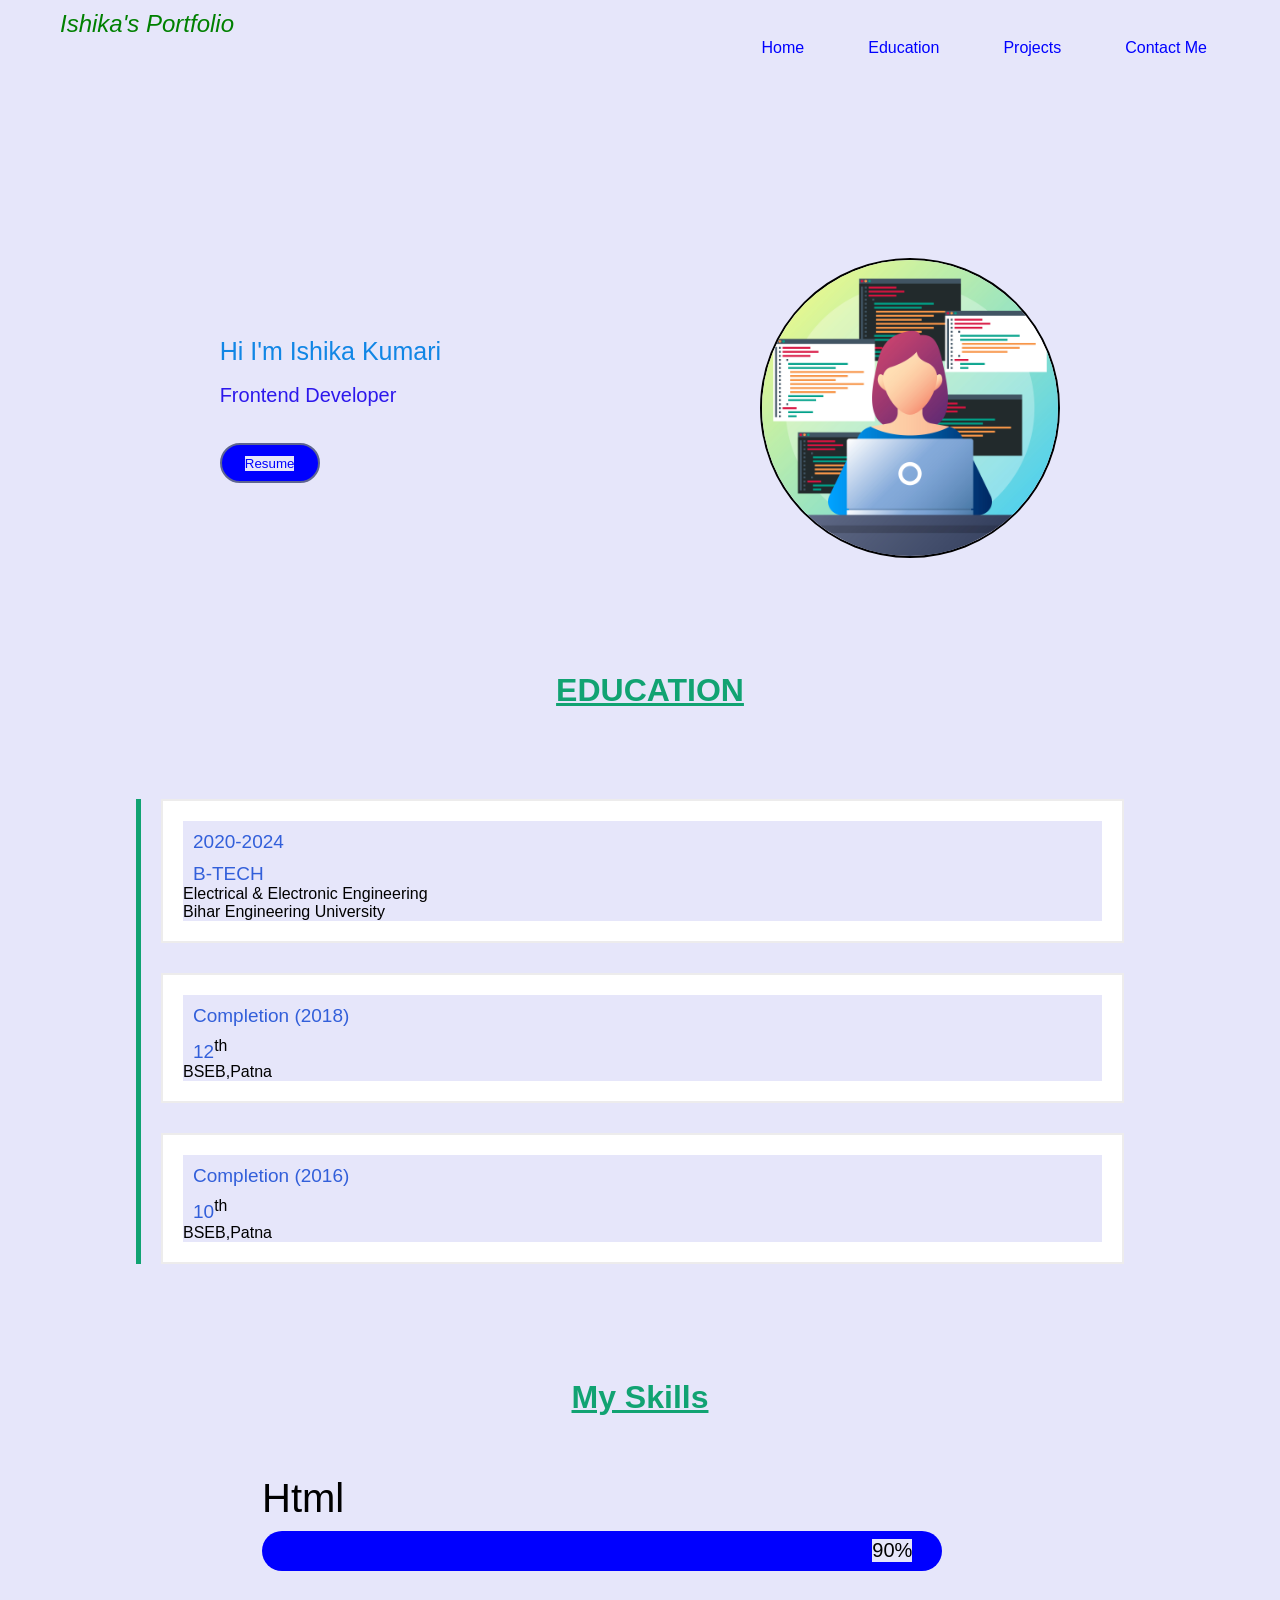
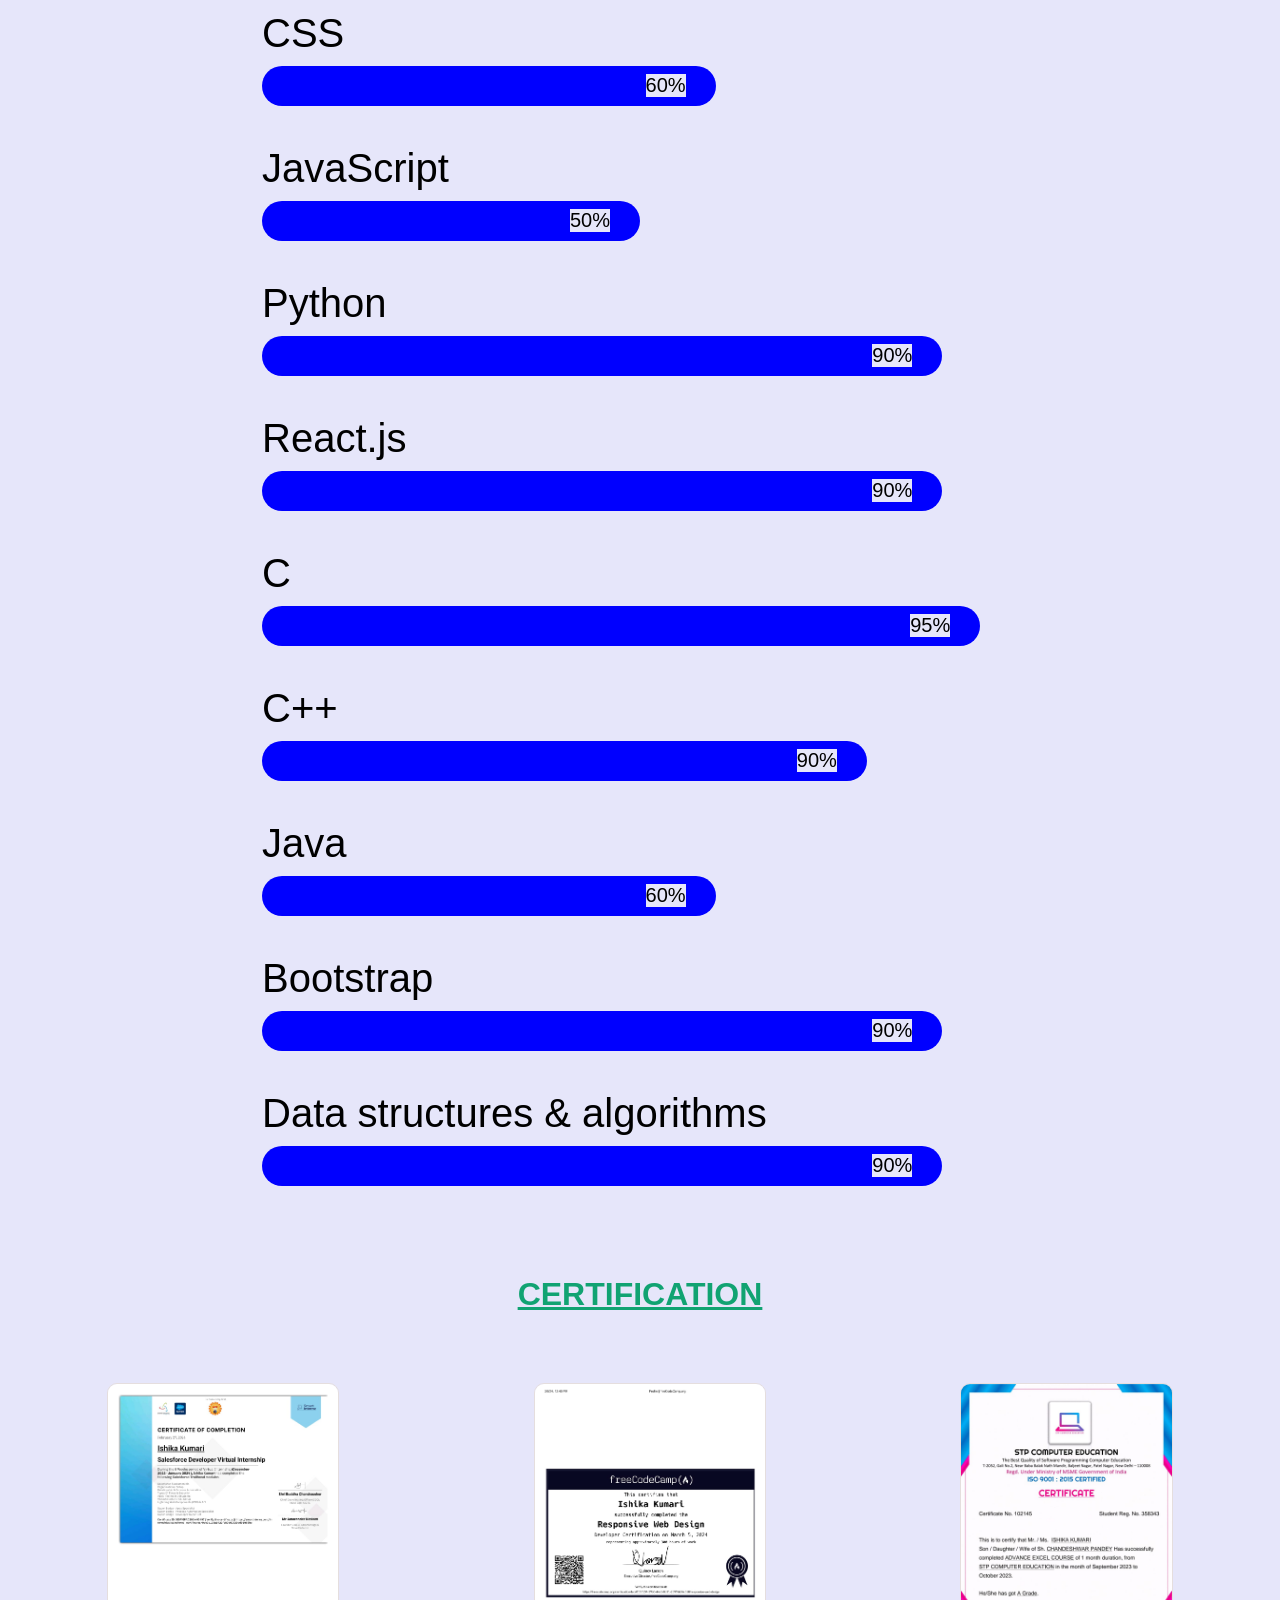
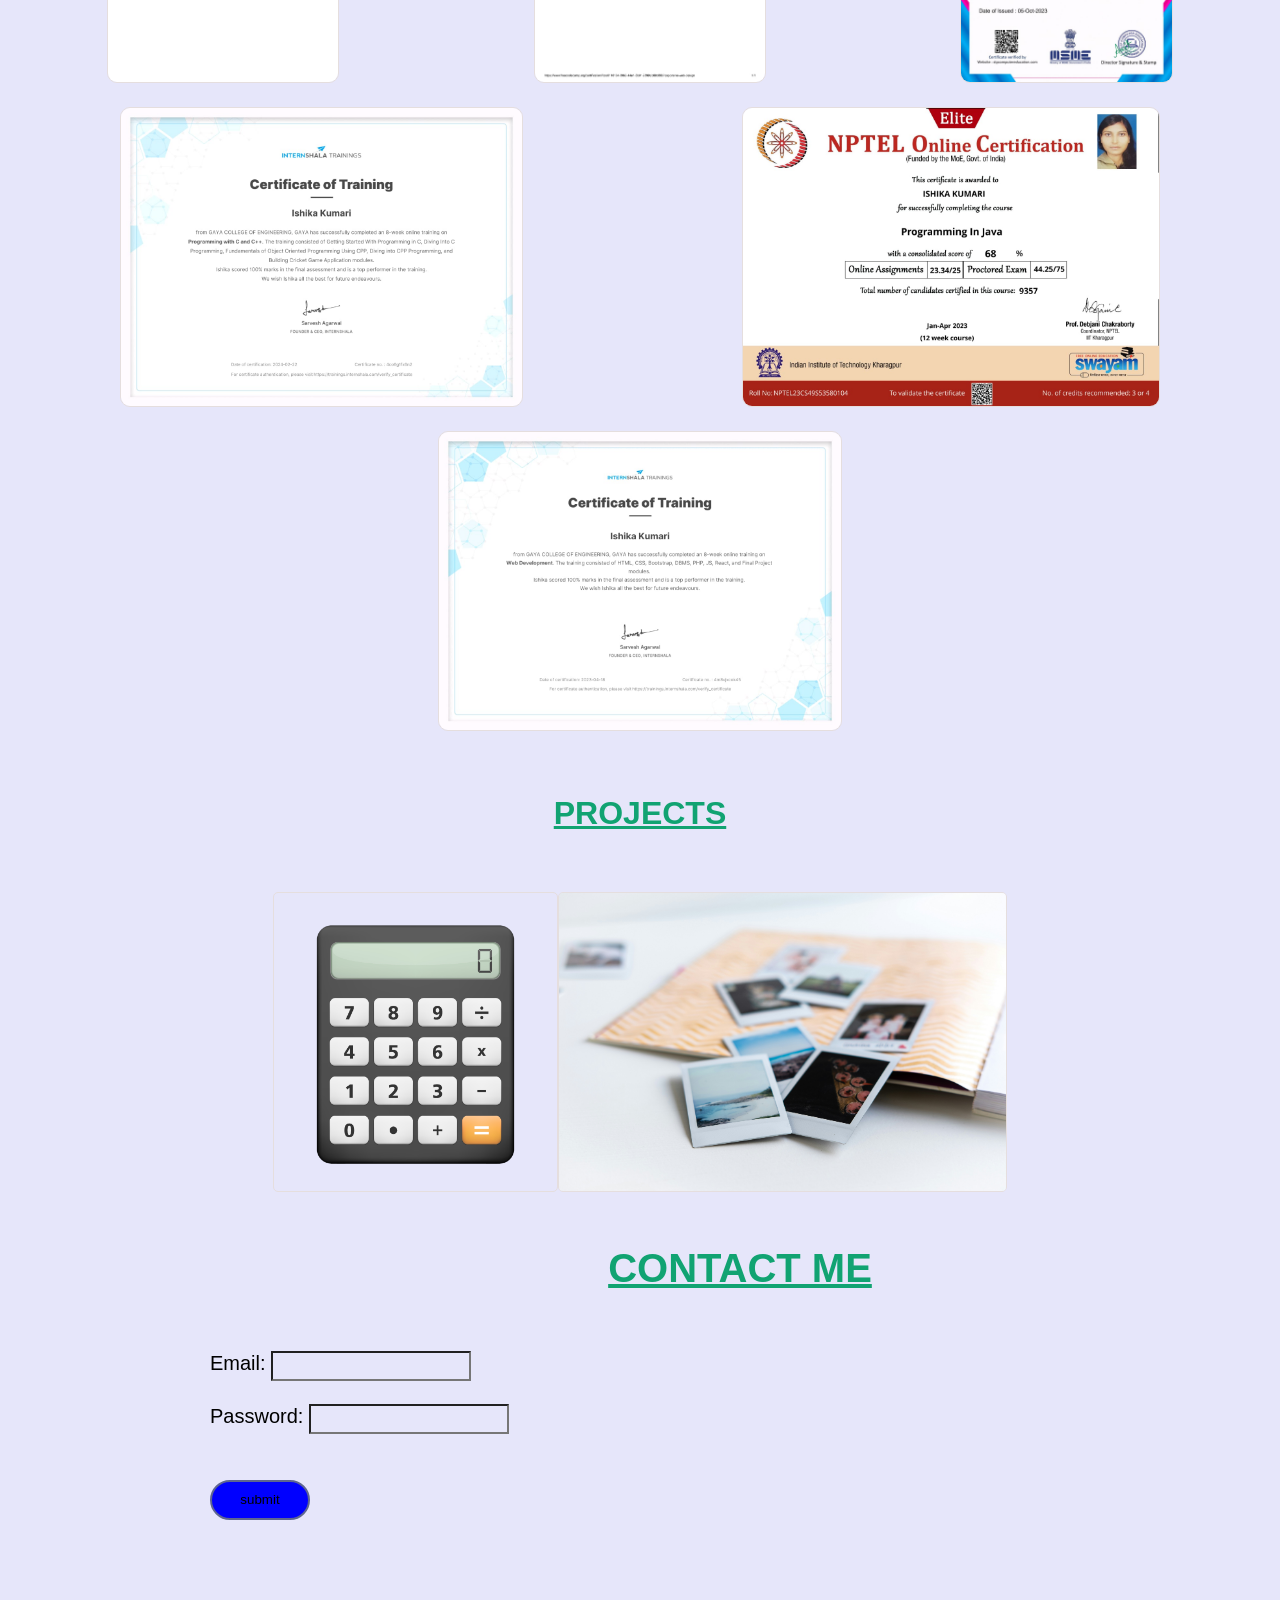
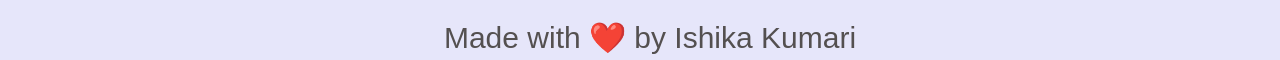
<file: index.html>
<!DOCTYPE html>
<html lang="en">
    <head>
        <meta charset="UTF-8">
        <meta name="viewport" content="width=device-width, initial-scale=1.0">
        <title>Portfolio</title>
        <link rel="stylesheet" href="style.css">
        <link rel="stylesheet" href="https://fonts.googleapis.com/css2?family=Material+Symbols+Outlined:opsz,wght,FILL,GRAD@24,400,0,0" />
    </head>
    <body> 
        <div id="header">
             <nav>
              <p style="color:rgb(36, 138, 227)"><i>Ishika's Portfolio</i></p>
              <ul>
               <li><a href="#Home">Home</a></li>
                <li><a href="#education">Education</a></li>
                <li><a href="#project">Projects</a></li>
                <li><a href="#contact">Contact Me</a></li>
                </ul>
            </nav>
          <!-- info -->
        <div class="info">
            <div class="left">
            <p style="color:rgb(17, 134, 229); font-size: 25px;">Hi I'm Ishika Kumari</p><br>
            <p>Frontend Developer</p><br><br>
          <button><a href="Ishika_Kumari_Resume.pdf">Resume</a> </button> 
            </div>
            <div class="right">
               <img src="girl-developer.jpg" alt="">
            </div>
        </div>
        <!-- education section -->
        <div id="education">
        <div class="container">
            <div class="main">
                <div class="section">
                    <div class="title">
                       <h1>EDUCATION</h1>
                    </div>
                    <div class="contents">
                        <div class="box">
                            <p class="bold">2020-2024</p>
                            <p class="bold">B-TECH</p>
                            <p>Electrical & Electronic Engineering</p>
                            <p>Bihar Engineering University</p>
                        </div>
                        <div class="box">
                            <p class="bold">Completion (2018)</p>
                            <p class="bold">12<sup>th</sup></sup></p>
                            <p>BSEB,Patna</p>
                        </div>
                        <div class="box">
                            <p class="bold">Completion (2016)</p>
                            <p class="bold">10<sup>th</sup></p>
                            <p>BSEB,Patna</p>
                        
                        </div>
                    </div>
                </div>
            </div>
       </div>
    </div>
    <!--skills section-->
    <div class="skill-section">
        <h1>My Skills</h1>
        <div class="skills-area">
            <div class="skill">
                <div class="skill-title">Html</div>
                <div class="skill-bar"></div>
                <div class="html skill-fill">
                    <span class="skill-percent">90%</span>
                </div>
            </div>
            <div class="skill">
                <div class="skill-title">CSS</div>
                <div class="skill-bar"></div>
                <div class="css skill-fill">
                    <span class="skill-percent">60%</span>
                </div>
            </div>
            <div class="skill">
                <div class="skill-title">JavaScript</div>
                <div class="skill-bar"></div>
                <div class="js skill-fill">
                    <span class="skill-percent">50%</span>
                </div>
            </div>
            <div class="skill">
                <div class="skill-title">Python</div>
                <div class="skill-bar"></div>
                <div class="python skill-fill">
                    <span class="skill-percent">90%</span>
                </div>
            </div>
            <div class="skill">
                <div class="skill-title">React.js</div>
                <div class="skill-bar"></div>
                <div class="react-js skill-fill">
                    <span class="skill-percent">90%</span>
                </div>
            </div>
            <div class="skill">
                <div class="skill-title">C</div>
                <div class="skill-bar"></div>
                <div class="c skill-fill">
                    <span class="skill-percent">95%</span>
                </div>
            </div>
            <div class="skill">
                <div class="skill-title">C++</div>
                <div class="skill-bar"></div>
                <div class="cpp skill-fill">
                    <span class="skill-percent">90%</span>
                </div>
            </div>
            <div class="skill">
                <div class="skill-title">Java</div>
                <div class="skill-bar"></div>
                <div class="java skill-fill">
                    <span class="skill-percent">60%</span>
                </div>
            </div>
            <div class="skill">
                <div class="skill-title">Bootstrap</div>
                <div class="skill-bar"></div>
                <div class="boot skill-fill">
                    <span class="skill-percent">90%</span>
                </div>
            </div>
            <div class="skill">
                <div class="skill-title">Data structures & algorithms</div>
                <div class="skill-bar"></div>
                <div class="dsa skill-fill">
                    <span class="skill-percent">90%</span>
                </div>
            </div>
        </div>
            
        
    </div>
    <div class="my-certificate">
        <h1 >CERTIFICATION</h1>
        <div class="certificate">
            <div class="img">
               <a href="#"><img src="salseforce_certificate.jpg"></a>
            </div>
            <div class="img">
                <a href="#"><img src="Responsive_Web_Design_certificate.jpg"></a>
            </div>
            <div class="img" >
               <a href="#"><img src="STP COMPUTER EDUCATION ADVANCE EXCEL.jpg"></a>
            </div>
            <div  class="img">
                <a href="#"><img src="c_c++_certificate.jpg"></a>
            </div>
            <div  class="img">
                <a href="#"><img src="Nptel_Java_Certificate.jpg"></a>
            </div>
            <div class="img" >
               <a href="#"><img src="web_development.jpg"></a>
            </div>
        </div>
    </div>
    <!-- project section -->
    <div id="project">
        <h1>PROJECTS</h1>
        <div class="my-project">
            <a href="https://ishikakumari123.github.io/calculator-/"><img class="cal" src="calculator-img.png" alt=""></a>
            <a href=" https://ishikakumari123.github.io/Album/"><img src="album.jpg" alt=""></a>
        </div>
    </div>
   <div id="contact"> 
    <h1>CONTACT ME</h1>
    <label for="your-email">Email: </label>
        <input type="email" id="your-email"><br><br>
        <label for="password">Password: </label>
        <input type="password" id="password"><br><br><br>
        <button>submit</button>
   </div>
    <footer>
        <p>Made with ❤️ by Ishika Kumari</p>
    </footer>
</body> 
</html>
</file>
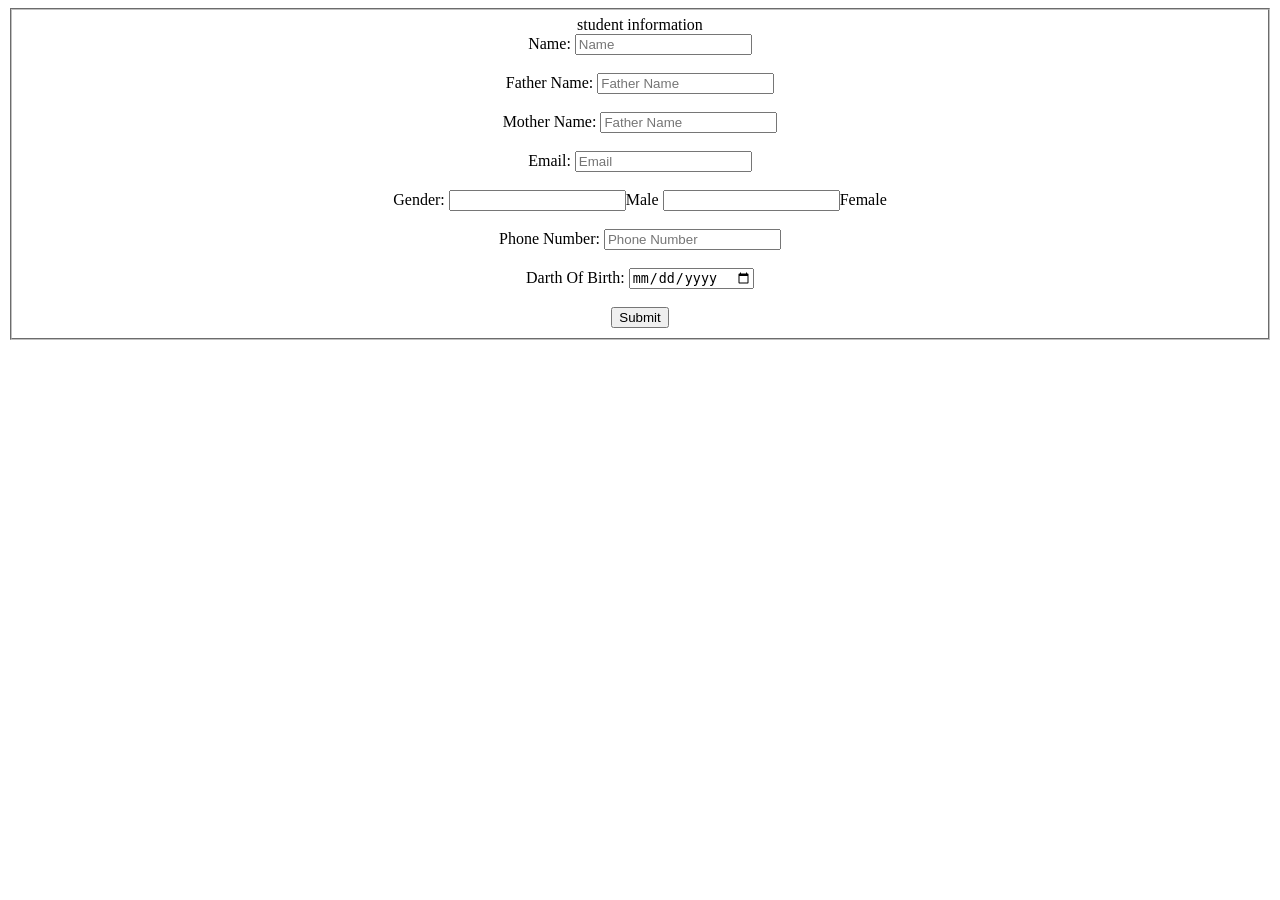
<file: HTML FORM.html>
<!-- saved from url=(0041)file:///C:/Users/ASUS/Desktop/ishika.html -->
<html lang="en"><head><meta http-equiv="Content-Type" content="text/html; charset=windows-1252">
	<title>HTML FORM</title>
</head>
<body>
	<fieldset>
	<center>
	<legend>student information</legend>
	Name:
	<input type="text" name="name" placeholder="Name"><br><br>
	Father Name:
	<input type="text" father="" name="name" placeholder="Father Name"><br><br>
	Mother Name:
	<input type="text" father="" name="name" placeholder="Father Name"><br><br>
	Email:
	<input type="Email" placeholder="Email"><br><br>
	Gender:
	<input type="ratio" name="Gender">Male
	<input type="ratio" name="Gender">Female<br><br>
	Phone Number:
	<input type="text" name="Phone Number" placeholder="Phone Number"><br><br>
	Darth Of Birth:
	<input type="date" name="Date Of Birth"><br><br>
	<input type="Submit" value="Submit">
	</center></fieldset>
	

	</body></html>
</file>
<file: style.css>
@import url('https://fonts.googleapis.com/css2?family=New+Tegomin&family=Spectral:ital,wght@0,200;0,300;0,400;0,500;0,600;0,700;0,800;1,200;1,300;1,400;1,500;1,600;1,700;1,800&display=swap');
*{
    margin: 0;
    padding: 0;
    font-family:'Poppins',sans-serif;
    box-sizing:border-box;
    background-color: lavender;
    color:black;
}
#header{
    width:100vw;
    height:100px;
    padding:10px;
    margin-bottom: 5px;
}
nav p i{
    color:green;
    padding-left:50px;
    font-size: 1.5em;
}
nav ul {
    display:flex;
    justify-content:end;
    align-items: center;
   

}
nav ul li{
    margin:1px 5% 1px 1px;
    list-style: none;
}
a{
    text-decoration: none;
    color:blue;
}
.info{
    display: flex;
    justify-content: space-around;
    align-items: center;
    margin:200px 50px 25px 50px;
}
.left p {
    font-size:20px;
    color:#2d18ec; 
}
 .left button {
    background-color: blue;
    width:100px;
    height: 40px;
    border: 2px solid rgb(94, 101, 145);
    border-radius: 20px
 }
 .left button:hover{
    background-color: green;
 }
.right img{
    height:300px;
    border:2px solid black;
    border-radius: 50%;;
}
@media screen and(min-width:400px){
    .right img{
        height:100px;
}}
#education{
    width:100%;
    /* height:100vh; */
    display: flex;
    justify-content: center;
    align-items: center;
}
.container{
    width:100%;
    padding:35px 10%;
}
div.main{
    display: grid;
    grid-column-gap:20px ;
}
.section .title{
    font-family: helvetica;
    color:#11a372;
    padding:0px 0px 30px 20px;

}
h1{
 color:#11a372;
 text-decoration: underline;   
text-align: center;
margin:50px 0 60px 0;
}
div .contents{
    padding:0 20px; 
    border-left: 5px solid#11a372 ;
}
div .box{
    position:relative;
    padding:20px;
    border:2px solid #edecec;
    background-color: #ffffff;
    cursor:pointer;
    transition:all 0.5s;
    margin-bottom: 30px;
}
div .box:hover{
    box-shadow: 2px 3px 12px 2px #251e6a;
    border:1px solid transparent;
}
.bold {
font-size: 19px;
padding:10px 0px 0px 10px;
color:#325fda;
}
/* .skill-section h4{
    text-align: center;
    margin-top: 40px;
    font-size: 50px; */

.skills-area{
    display: flex;
    flex-direction: column;
    padding:0 20% ;
    
}
.skill{
    position: relative;
    margin-bottom:40px;
   
}
.skill-title{
    font-size:40px ;
    margin-bottom: 10px;
    /* padding:0 20px 0 20px; */

}
.skill-bar{
    width:100%;
    background-color: rgba(255, 255, 255, 0.6);
    height:40px;
    z-index:-1;
    border-radius:100px;
    position:absolute;

}
.skill-fill{
background-color: blue;
height:40px;
border-radius:100px;
display:flex;
justify-content: flex-end;
align-items:center;
padding-right:30px;
overflow: hidden;

}
.skill-percent{
    font-size:20px ;
}
.html{
    animation:html 2s;
    width:90%;
}
.css{

    animation:css 2s;
    width:60%;
}

.js{
    animation:js 2s;
    width:50%;
}

.python{
    animation:py 2s;
    width:90%;
}
.react-js{
    animation:react-js 2s;
    width:90%;
}
.c{
    animation:c 2s;
    width:95%;
}
.cpp{
    animation:cpp 2s;
    width:80%;
}
.java{
    animation:java 2s;
    width:60%;
}
.boot{
    animation:boot 2s;
    width:90%;
}
.dsa{
    animation:dsa 2s;
    width:90%;
}
@keyframes html{
    from{
        width:0;
    }
    to{
        width:50%;
    }
}
@keyframes css{
    from{
        width:0;
    }
    to{
        width:50%;
    }
}
@keyframes js{
    from{
        width:0;
    }
    to{
        width:50%;
    }
}
@keyframes py{
    from{
        width:0;
    }
    to{
        width:50%;
    }
}
@keyframes react-js{
    from{
        width:0;
    }
    to{
        width:50%;
    }
}
@keyframes c{
    from{
        width:0;
    }
    to{
        width:50%;
    }
}
@keyframes cpp{
    from{
        width:0;
    }
    to{
        width:50%;
    }
}
@keyframes java{
    from{
        width:0;
    }
    to{
        width:50%;
    }
}
@keyframes boot{
    from{
        width:0;
    }
    to{
        width:50%;
    }
}
@keyframes dsa{
    from{
        width:0;
    }
    to{
        width:50%;
    }
}
@media only screen and (max-width:750px){
    .skills-area{
        padding:0 5%;
    }
}
.certificate{
    display:flex;
    justify-content:space-around;
    flex-wrap:wrap;

}
div .img img{
    margin:10px 40px;
    height:300px; 
    border: 1px solid rgb(229, 222, 222);
    border-radius:10px;

}
.my-project a img{
    height:300px;
    border: 1px solid rgb(229, 222, 222);
    border-radius:5px;
} 
.my-project{
    display: flex;
    justify-content: center; 
    flex-wrap: wrap;
}
#contact{
    margin-left: 200px;
    font-size: 20px;
}
input{
    width:200px;
    height:30px;
}
#contact button{
    background-color: blue;
    width:100px;
    height: 40px;
    border: 2px solid rgb(94, 101, 145);
    border-radius: 20px;
}
footer p{
    width:100vw;
    height:40px;
    text-align:center;
    color:rgb(84, 80, 80);
    font-size: 30px;
    margin-top:100px;
}
#contact button:hover{
    background-color: green;
}
</file>
